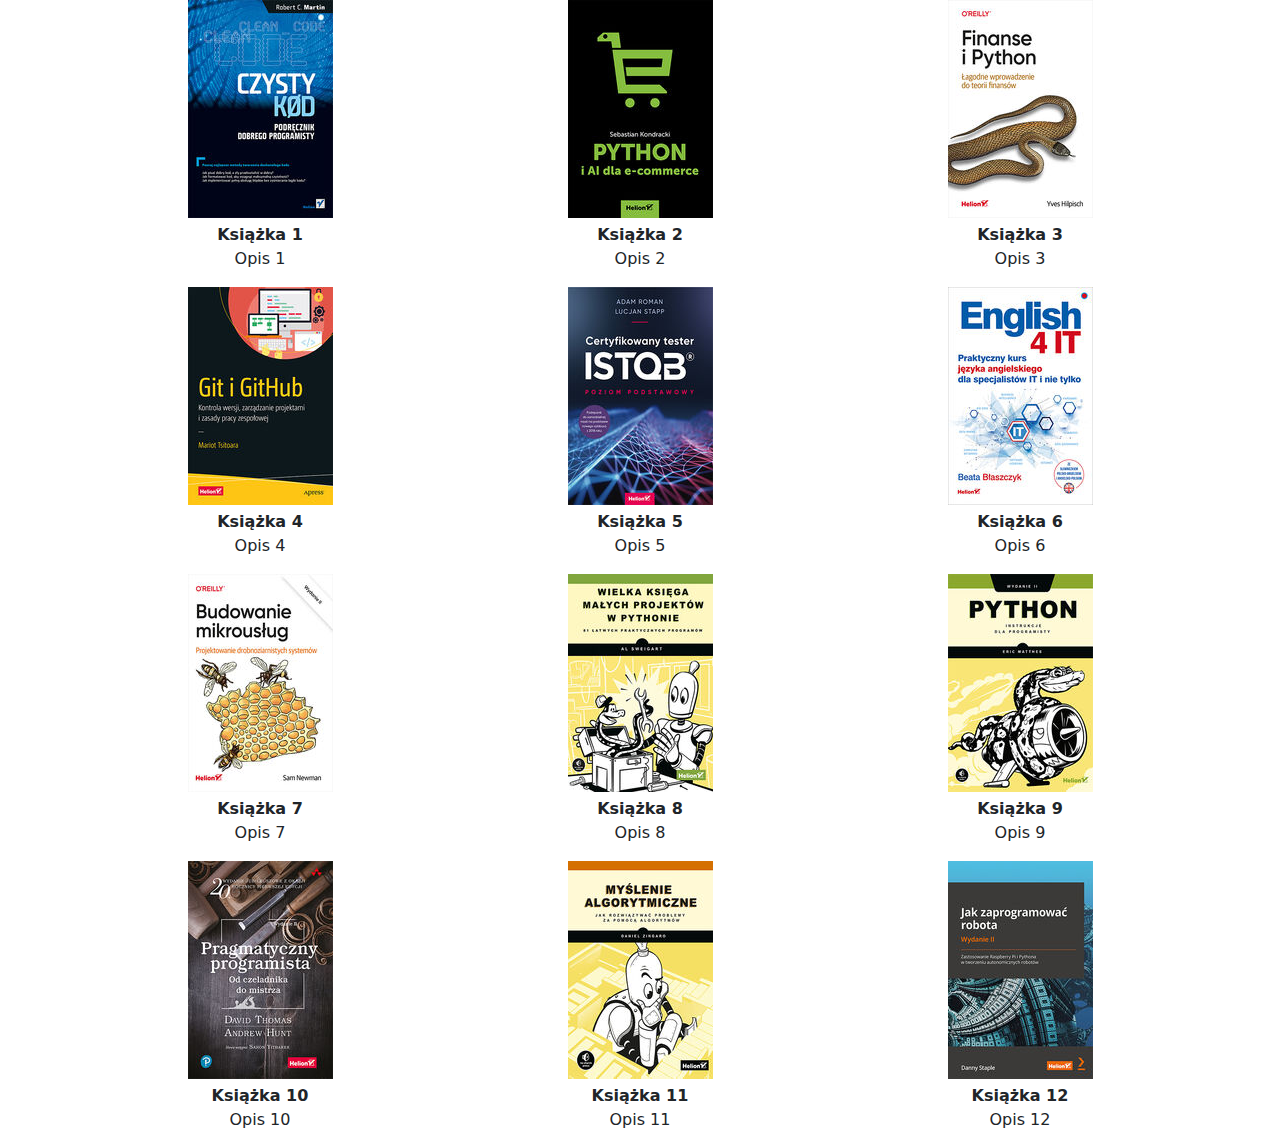
<file: przedmioty/pzaw/1 Strona/index.html>
<!DOCTYPE html>
<html lang="en">
<head>
    <meta charset="UTF-8">
    <meta name="viewport" content="width=device-width, initial-scale=1.0">
    <title>Ksiązka o strona</title>
    <link rel="stylesheet" href="style.css">
    <link rel="stylesheet" href="css/bootstrap.min.css">
</head>
<body>
    <section>
    <div class="container">
        <div class="row">
        <div class="ksiazka col-sm-6 col-md-4">
            <a href="#"><img src="img/1.jpg"></a>
            <p class="tytul">Książka 1</p>
            <p class="opis">Opis 1</p>
        </div>
        <div class="ksiazka col-sm-6 col-md-4">
            <a href="#"><img src="img/2.jpg"></a>
            <p class="tytul">Książka 2</p>
            <p class="opis">Opis 2</p>
        </div>
        <div class="ksiazka col-sm-6 col-md-4">
            <a href="#"><img src="img/3.jpg"></a>
            <p class="tytul">Książka 3</p>
            <p class="opis">Opis 3</p>
        </div>
        <div class="ksiazka col-sm-6 col-md-4">
            <a href="#"><img src="img/4.jpg"></a>
            <p class="tytul">Książka 4</p>
            <p class="opis">Opis 4</p>
        </div>
        <div class="ksiazka col-sm-6 col-md-4">
            <a href="#"><img src="img/5.jpg"></a>
            <p class="tytul">Książka 5</p>
            <p class="opis">Opis 5</p>
        </div>
        <div class="ksiazka col-sm-6 col-md-4">
            <a href="#"><img src="img/6.jpg"></a>
            <p class="tytul">Książka 6</p>
            <p class="opis">Opis 6</p>
        </div>
        <div class="ksiazka col-sm-6 col-md-4">
            <a href="#"><img src="img/7.jpg"></a>
            <p class="tytul">Książka 7</p>
            <p class="opis">Opis 7</p>
        </div>
        <div class="ksiazka col-sm-6 col-md-4">
            <a href="#"><img src="img/8.jpg"></a>
            <p class="tytul">Książka 8</p>
            <p class="opis">Opis 8</p>
        </div>
        <div class="ksiazka col-sm-6 col-md-4">
            <a href="#"><img src="img/9.jpg"></a>
            <p class="tytul">Książka 9</p>
            <p class="opis">Opis 9</p>
        </div>
        <div class="ksiazka col-sm-6 col-md-4">
            <a href="#"><img src="img/10.jpg"></a>
            <p class="tytul">Książka 10</p>
            <p class="opis">Opis 10</p>
        </div>
        <div class="ksiazka col-sm-6 col-md-4">
            <a href="#"><img src="img/11.jpg"></a>
            <p class="tytul">Książka 11</p>
            <p class="opis">Opis 11</p>
        </div>
        <div class="ksiazka col-sm-6 col-md-4">
            <a href="#"><img src="img/12.jpg"></a>
            <p class="tytul">Książka 12</p>
            <p class="opis">Opis 12</p>
        </div>
        </div> 
    </div>
    </section>
    <script src="js/bootstrap.bundle.min.js"></script>
</body>
</html>
</file>
<file: przedmioty/pzaw/1 Strona/style.css>
body{
    background-color: grey;
    font-family: Helvetica;
}
.ksiazka img{
    display: block;
    margin-left: auto;
    margin-right: auto;
}
.ksiazka p{
    text-align: center;
}
.tytul
{
    margin-top: 5px;
    margin-bottom: 0px;
    font-weight: bold;
    font-size:100%;
}
.opis{
    
}
</file>
